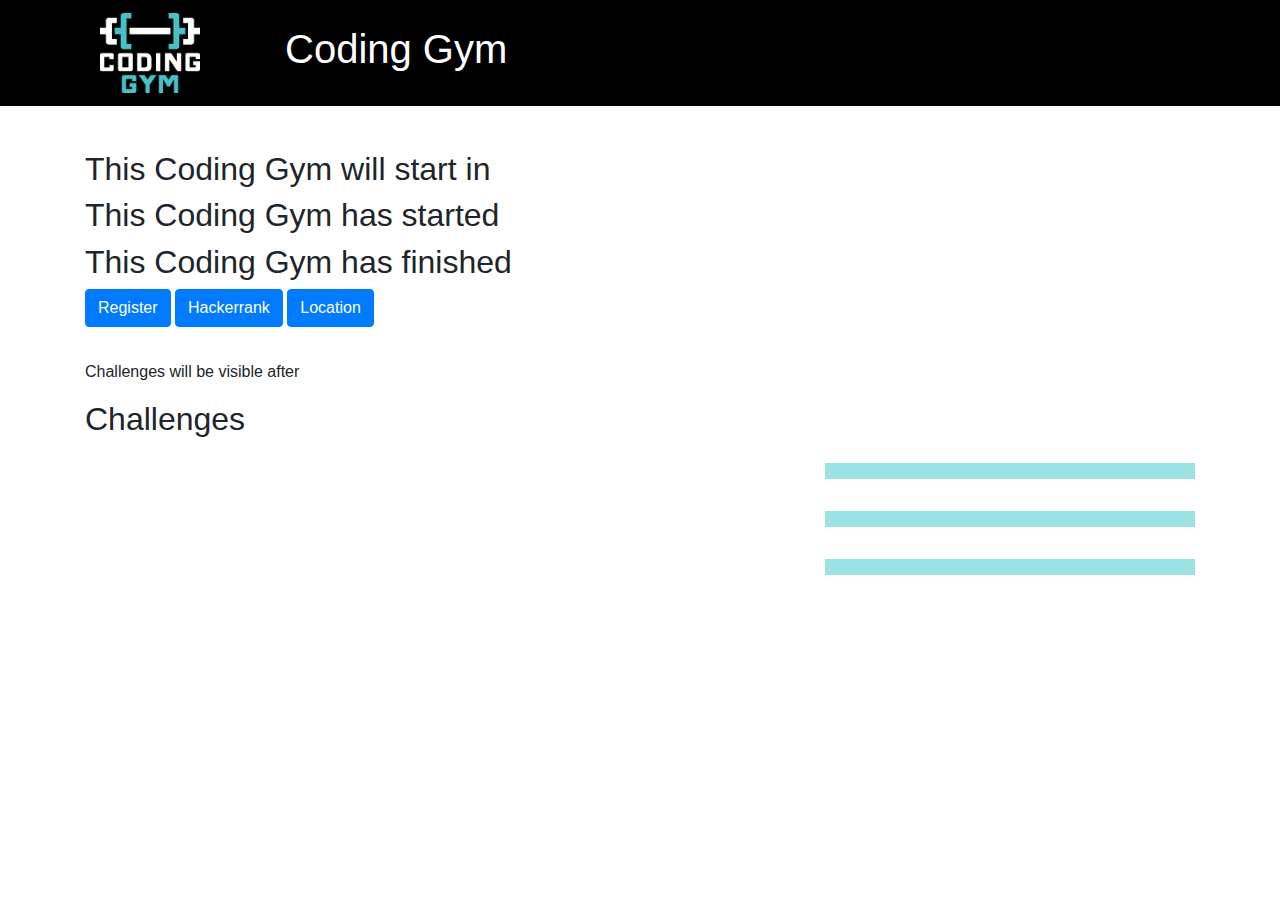
<file: quickref/index.html>
<!DOCTYPE html>
<html lang="en">
<head>
  <meta charset="utf-8">
  <meta name="viewport" content="width=device-width, initial-scale=1, shrink-to-fit=no">
  <meta name="description" content="Coding Gym is a programming lab that helps people improve their programming skills, open to any language.">
  <meta name="author" content="Marco Arena">
  <meta name="keywords" content="Coding,Programming,Event,Meetup,Algorithms,Interview Questions,Challenges">

  <title>Coding Gym</title>

  <!-- mustache -->
  <script type="text/javascript" src="/vendor/mustache/mustache.js"></script>

  <!-- Bootstrap core CSS -->
  <link href="/vendor/bootstrap/css/bootstrap.min.css" rel="stylesheet">

  <!-- Custom styles for this template -->
  <link href="/css/quickref.css" rel="stylesheet">

  <!-- Favicon -->
  <link rel="shortcut icon" href="/img/favicon.ico" />
</head>

<body id="page-top">

  <!-- Navigation -->
  <nav class="navbar navbar-expand-lg navbar-dark fixed-top" id="mainNav">
    <div class="container">
      <div class="col-md-2 d-md-block d-none">
        <a class="navbar-brand" href="/"><img src="/img/coding-gym-logo-250px.png" href="#page-top" width="100"></img></a>
      </div>
      <div class="col-md-10 col-12">
        <h1 class="quickref-title">Coding Gym</h1>
        <img src="/img/coding-gym-logo-250px.png" width="48" class="d-md-none"></img>
        <span class="datetime"></span>
      </div>
    </div>
  </nav>


  <div class="container">
    <div class="quickref-container">
      <div>
        <h2 class="before-start">This Coding Gym will start in <span class="timer timer-start"> <span class="timer-text"></span> </span> </h2>
        <h2 class="during-session">This Coding Gym has started</h2>
        <h2 class="after-stop">This Coding Gym has finished</h2>
        <a href="#" class="registration-btn btn btn-primary" target="_blank">Register</a>
        <a href="https://www.hackerrank.com/login" class="btn btn-primary" target="_blank">Hackerrank</a>
        <a href="#" class="location-btn btn btn-primary" target="_blank">Location</a>
      </div>

      <hr/>

      <p class="before-start">Challenges will be visible after <span class="start-time"></span></p>

      <h2 class="after-start">Challenges</h2>

      <a class="challenge row after-start" href="">
        <h3 class="col-md-8 col-12"></h3>
        <div class="timer timer-coding col-md-2 col-6">
          <div class="timer-text"></div>
        </div>
        <div class="timer timer-retrospective col-md-2 col-6">
          <div class="timer-text"></div>
        </div>
      </a>

      <a class="challenge row after-start" href="">
        <h3 class="col-md-8 col-12"></h3>
        <div class="timer timer-coding col-md-2 col-6">
          <div class="timer-text"></div>
        </div>
        <div class="timer timer-retrospective col-md-2 col-6">
          <div class="timer-text"></div>
        </div>
      </a>

      <a class="challenge row after-start" href="">
        <h3 class="col-md-8 col-12"></h3>
        <div class="timer timer-coding col-md-2 col-6">
          <div class="timer-text"></div>
        </div>
        <div class="timer timer-retrospective col-md-2 col-6">
          <div class="timer-text"></div>
        </div>
      </a>
    </div>
  </div>

  <audio id="audio-alarm">
    <source src="/quickref/alarm.oga" type="audio/ogg">
  </audio>

  <!-- Bootstrap core JavaScript -->
  <script src="/vendor/jquery/jquery.min.js"></script>
  <script src="/vendor/bootstrap/js/bootstrap.bundle.min.js"></script>

  <!-- Plugin JavaScript -->
  <script src="/vendor/jquery-easing/jquery.easing.min.js"></script>

  <!-- Custom scripts for this template -->
  <script src="/timer/timer.js" charset="utf-8"></script>
  <script src="/js/quickref.js" charset="utf-8"></script>

  <script>
    $(document).ready(function() {
      var eventData = quickref.dataFromHash();
      var $ctx = $('.quickref-container');
      quickref.setup($ctx, eventData);
      $('h1').text(eventData.title);
      $('.datetime').text(new Date(eventData.startTime).toLocaleString());
    });
  </script>
</body>

</html>
</file>
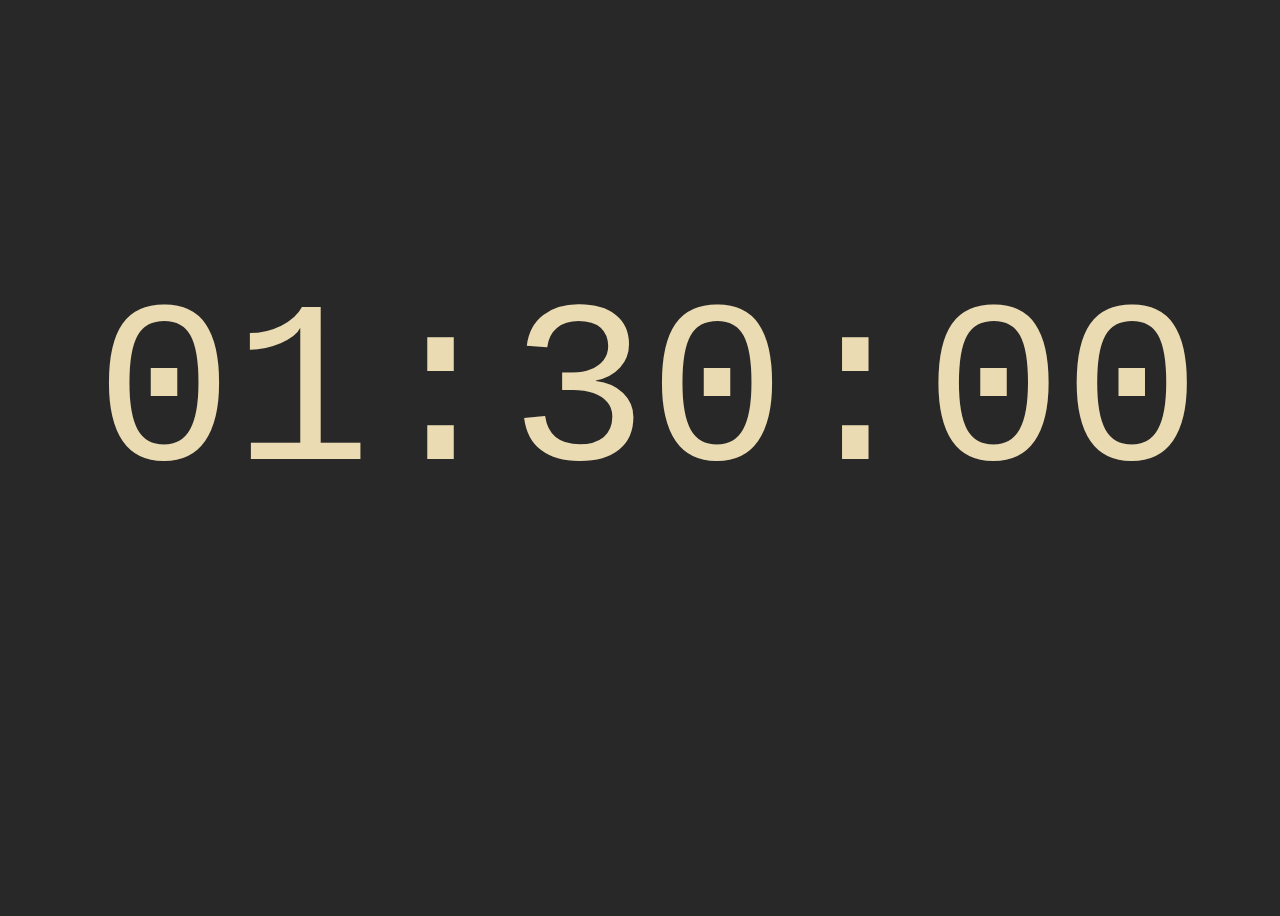
<file: timer/index.html>
<!DOCTYPE html>
<html>
<head>
  <meta charset="UTF-8">
  <meta name="viewport" content="width=device-width">
  <title>Timer</title>
  <link rel="stylesheet" type="text/css" href="timer.css" media="screen" />
</head>
<body>

  <div class="timer-root">
    <div class="timer-text"></div>

    <ul class="toolbar">
      <li><a class="incr-button" href="#-60">-60</a></li>
      <li><a class="incr-button" href="#-10">-10</a></li>
      <li><a class="incr-button" href="#-1">-1</a></li>
      <li><a class="pause-btn" href="#pause">||</a></li>
      <li><a class="play-btn" href="#play">&gt;</a></li>
      <li><a class="reset-btn" href="#reset">X</a></li>
      <li><a class="incr-button" href="#+1">+1</a></li>
      <li><a class="incr-button" href="#+10">+10</a></li>
      <li><a class="incr-button" href="#+60">+60</a></li>
    </ul>
  </div>

  <script src="timer.js" charset="utf-8"></script>

  <script>
    timer.setup({
      enableLocalStorage: true,
      root: document.getElementsByClassName('timer-root')[0],
      timerText: document.getElementsByClassName('timer-text')[0],
      playBtn: document.getElementsByClassName('play-btn')[0],
      pauseBtn: document.getElementsByClassName('pause-btn')[0],
      resetBtn: document.getElementsByClassName('reset-btn')[0],
      incrBtns: [].concat(_toConsumableArray(document.getElementsByClassName('incr-button')))
    });
  </script>
</body>
</html>
</file>
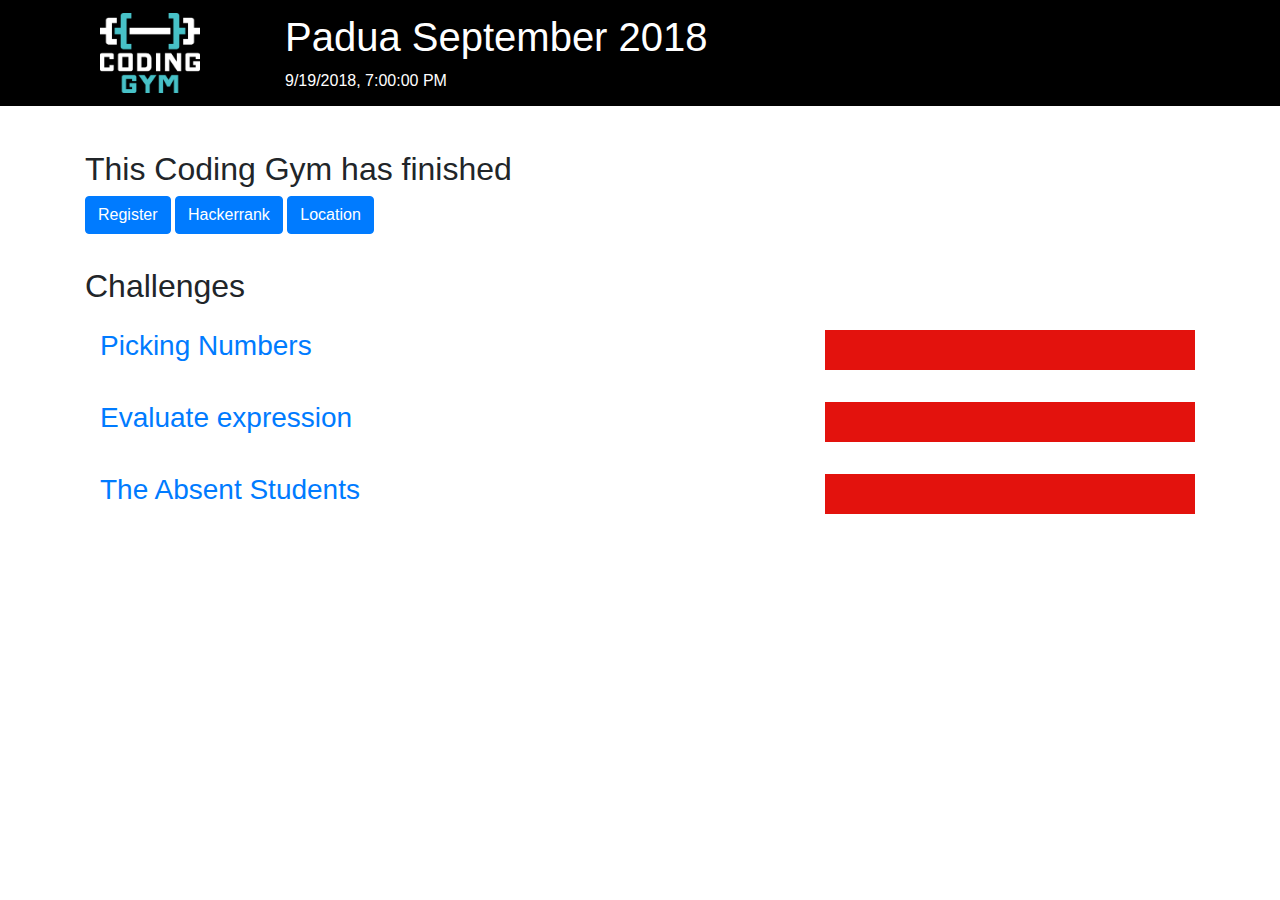
<file: padua.html>
<html>

<head>
  <title>Coding Gym Padua</title>
</head>

<body>
  <script>
    window.location = '/quickref/#' + btoa(JSON.stringify({
      title: "Padua September 2018",
      startTime: Date.parse('2018-09-19 19:00:00 UTC'), // TODO Not sure about portability
      duration: 7200,
      registration: {
        name: "Eventbrite",
        url: "https://www.eventbrite.it/e/biglietti-coding-gym-settembre-2018-programmers-in-padua-49258654963",
      },
      challenges: [{
          url: "https://www.hackerrank.com/contests/coding-gym-pd0918/challenges/picking-numbers",
          title: "Picking Numbers"
        }, {
          url: "https://www.hackerrank.com/contests/coding-gym-pd0918/challenges/evaluate-rpn",
          title: "Evaluate expression"
        }, {
          url: "https://www.hackerrank.com/contests/coding-gym-pd0918/challenges/the-absent-students",
          title: "The Absent Students"
        }
      ],
      locale: 'it-IT',
      location: {
        name: "Talent Lab",
        url: "https://goo.gl/maps/taAYzvEUux72"
      }
    }));

  </script>
</body>

</html>
</file>
<file: css/quickref.css>
.navbar-dark {
  background: #000000;
  color: #ffffff;
}

.quickref-container {
  display: flex;
  margin-top: 100px;
  padding-top: 50px;
  flex-direction: column;
}

.quickref-container a {
  text-decoration: none;
}

.quickref-container a:hover {
  text-decoration: none;
}

.quickref-container .challenge {
  margin: 0.5em 0;
  align-items: center;
}

.quickref-container .challenge.active {
  background-color: #3fabb1;
}

.quickref-container .challenge.active h3 {
  color: #ffffff;
}

.quickref-container .challenge .timer {
  background: #9be2e5;
  color: #ffffff;
  padding: 0.5em;
  margin: 0.5em 0;
  width: 6em;
  text-align: center;
  font-weight: bold;
}

.quickref-container .challenge .timer.active {
  background: #ffffff;
  color: #000000;
  font-size: 24px;
}

.quickref-container .challenge .timer.warn {
  background: #ffc95a;
  color: #000000;
}

.quickref-container .challenge .timer.old {
  background: #e3120d;
  color: #e3120d;
}

.quickref-container .challenge .timer.future {
  visibility: hidden;
}

@media (max-width: 576px) {
  h1 {
    font-size: 1.5rem;
  }
}
</file>
<file: timer/timer.css>
html, body {
  font-family: monospace;
  background-color: #282828;
  color: #ebdbb2;
  font-size: 2vw;
  overflow: hidden;
}

ul.toolbar {
  display: flex;
  position: absolute;
  bottom: 1ex;
  right: 0;
  width: 100%;
  list-style: none;
  margin: 0;
  padding: 0;
  margin-top: 1ex;
  justify-content: center;
  opacity: 0;
  transition: opacity 1s;
}

.timer-root.toolbar-visible ul.toolbar {
  opacity: 1;
}

ul.toolbar li {
  display: inline-block;
  margin: 0;
  padding: 0;
}

ul.toolbar li a {
  color: #98971a;
  border: 1px solid #98971a;
  text-decoration: none;
  padding: 1ex;
  display: inline-block;
  margin-left: 0.5em;
  min-width: 1.5em;
  transition: border 250ms ease-out;
}

ul.toolbar li a:hover {
  color: #b8bb26;
  border: 1px solid #b8bb26;
}

.timer-text {
  font-size: 18vw;
  position: absolute;
  top: 50%;
  width: 100%;
  margin-top: -1.5ex;
}

.timer-root.near-expiration .timer-text {
  color: #fabd2f;
}

.timer-root.expired .timer-text {
  color: #fb4934;
}

.timer-root {
  margin: 0 auto;
  text-align: center;
  width: 100vw;
  height: 100vh;
}

.timer-root.playing .play-btn {
  display: none;
}

.timer-root.playing .pause-btn {
  display: inline-block;
}

.timer-root .play-btn {
  display: inline-block;
}

.timer-root .pause-btn {
  display: none;
}
</file>
